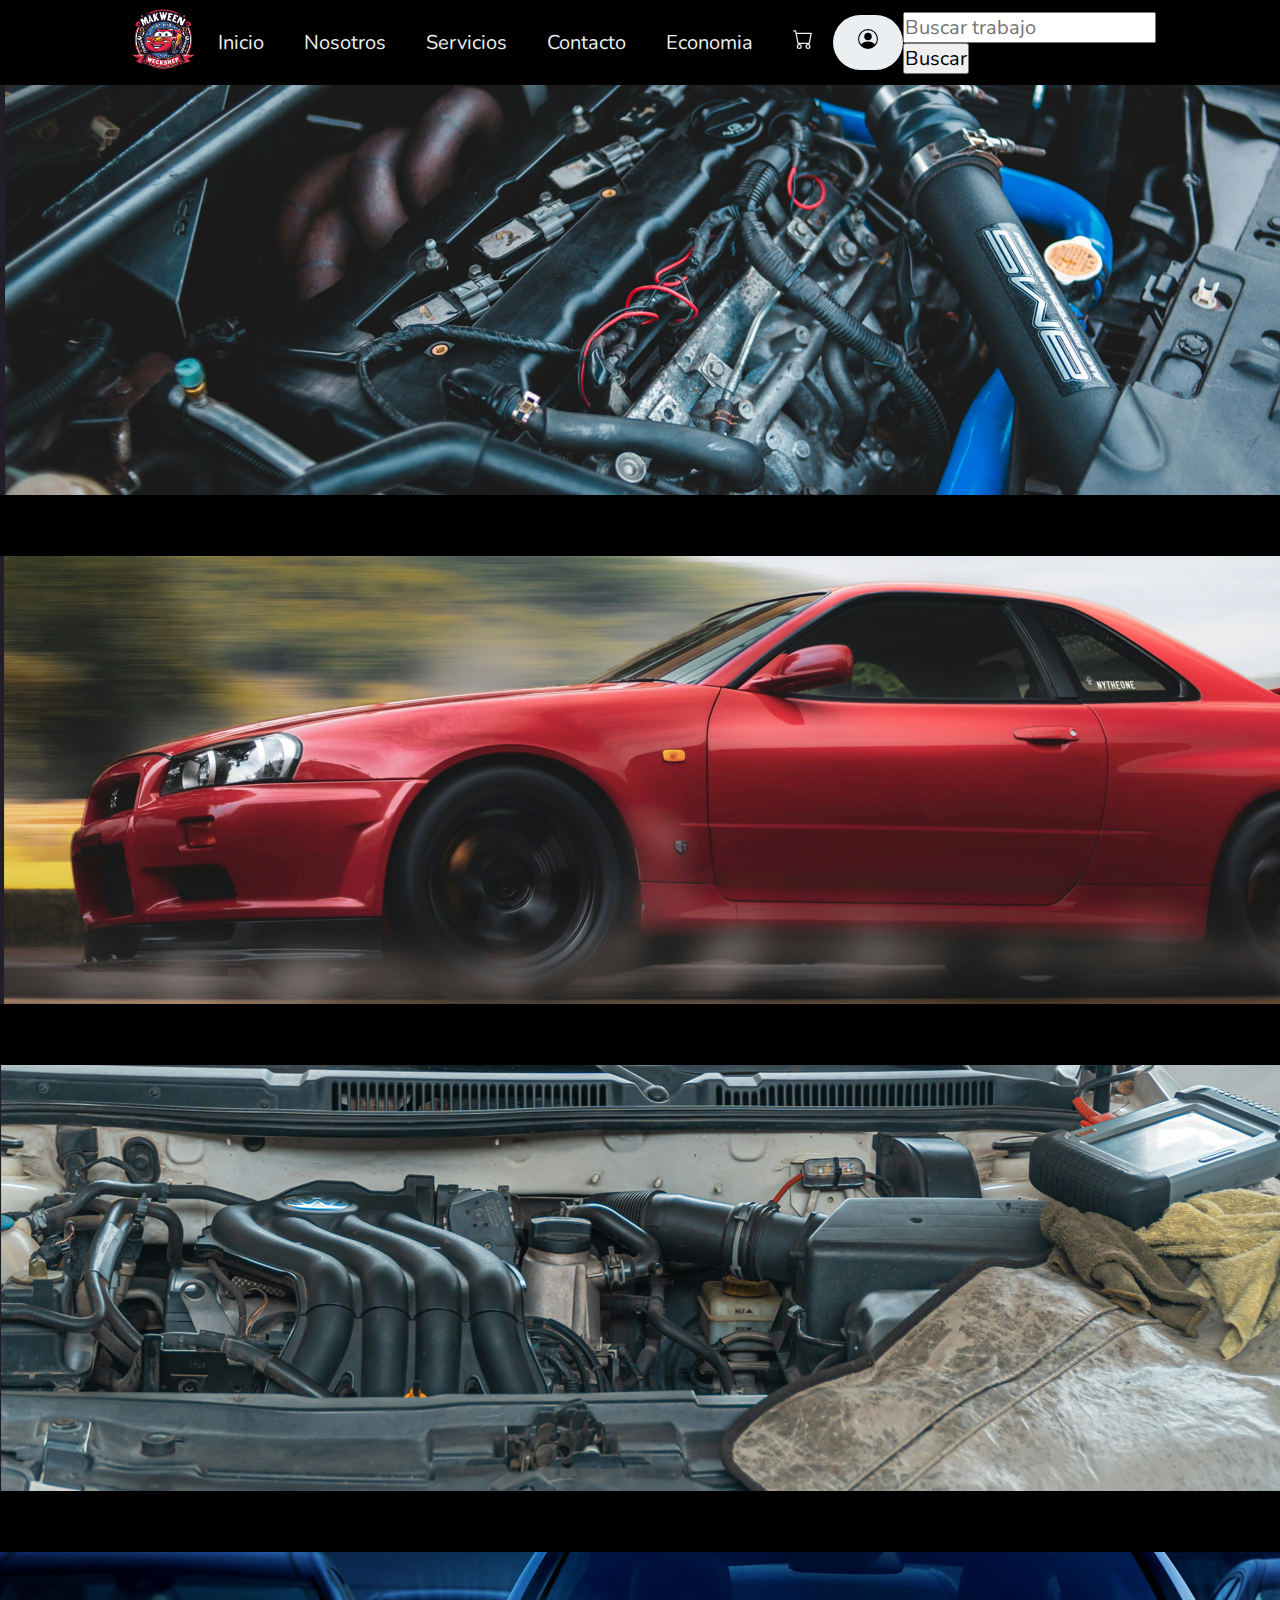
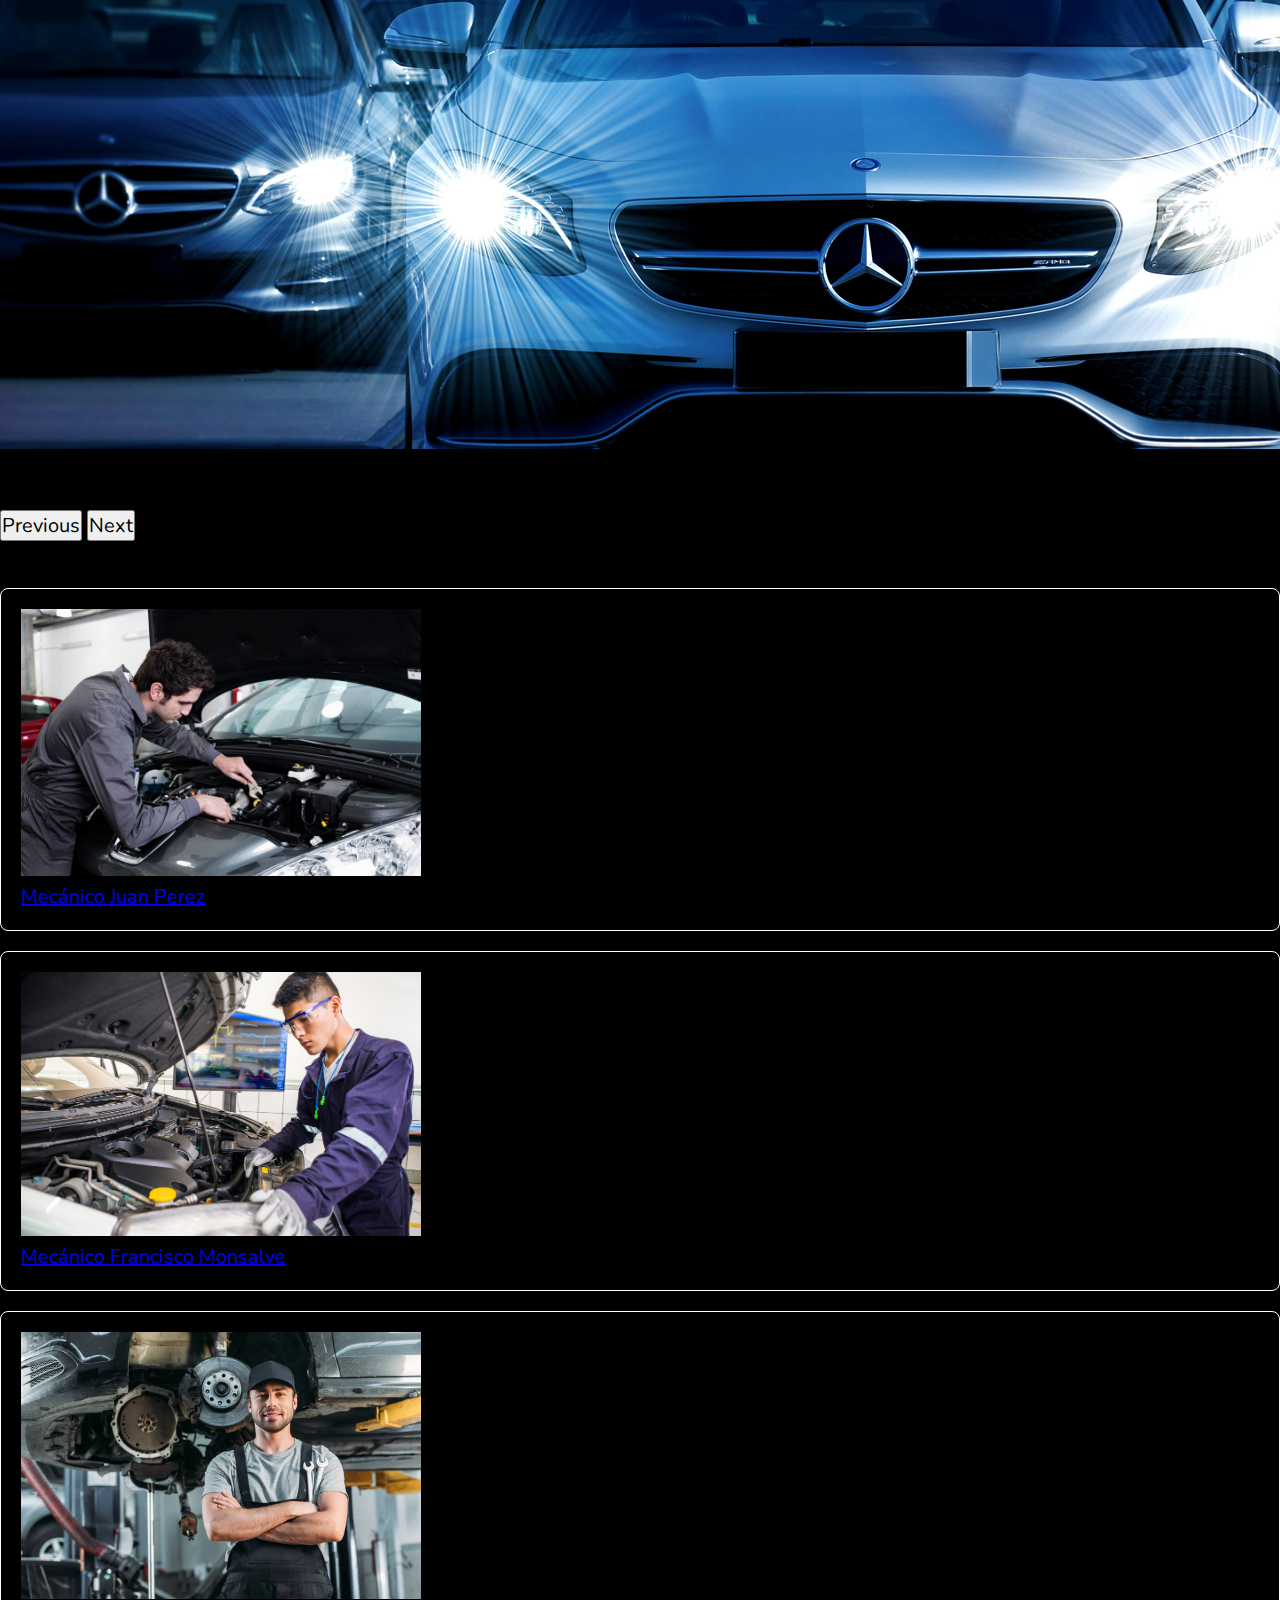
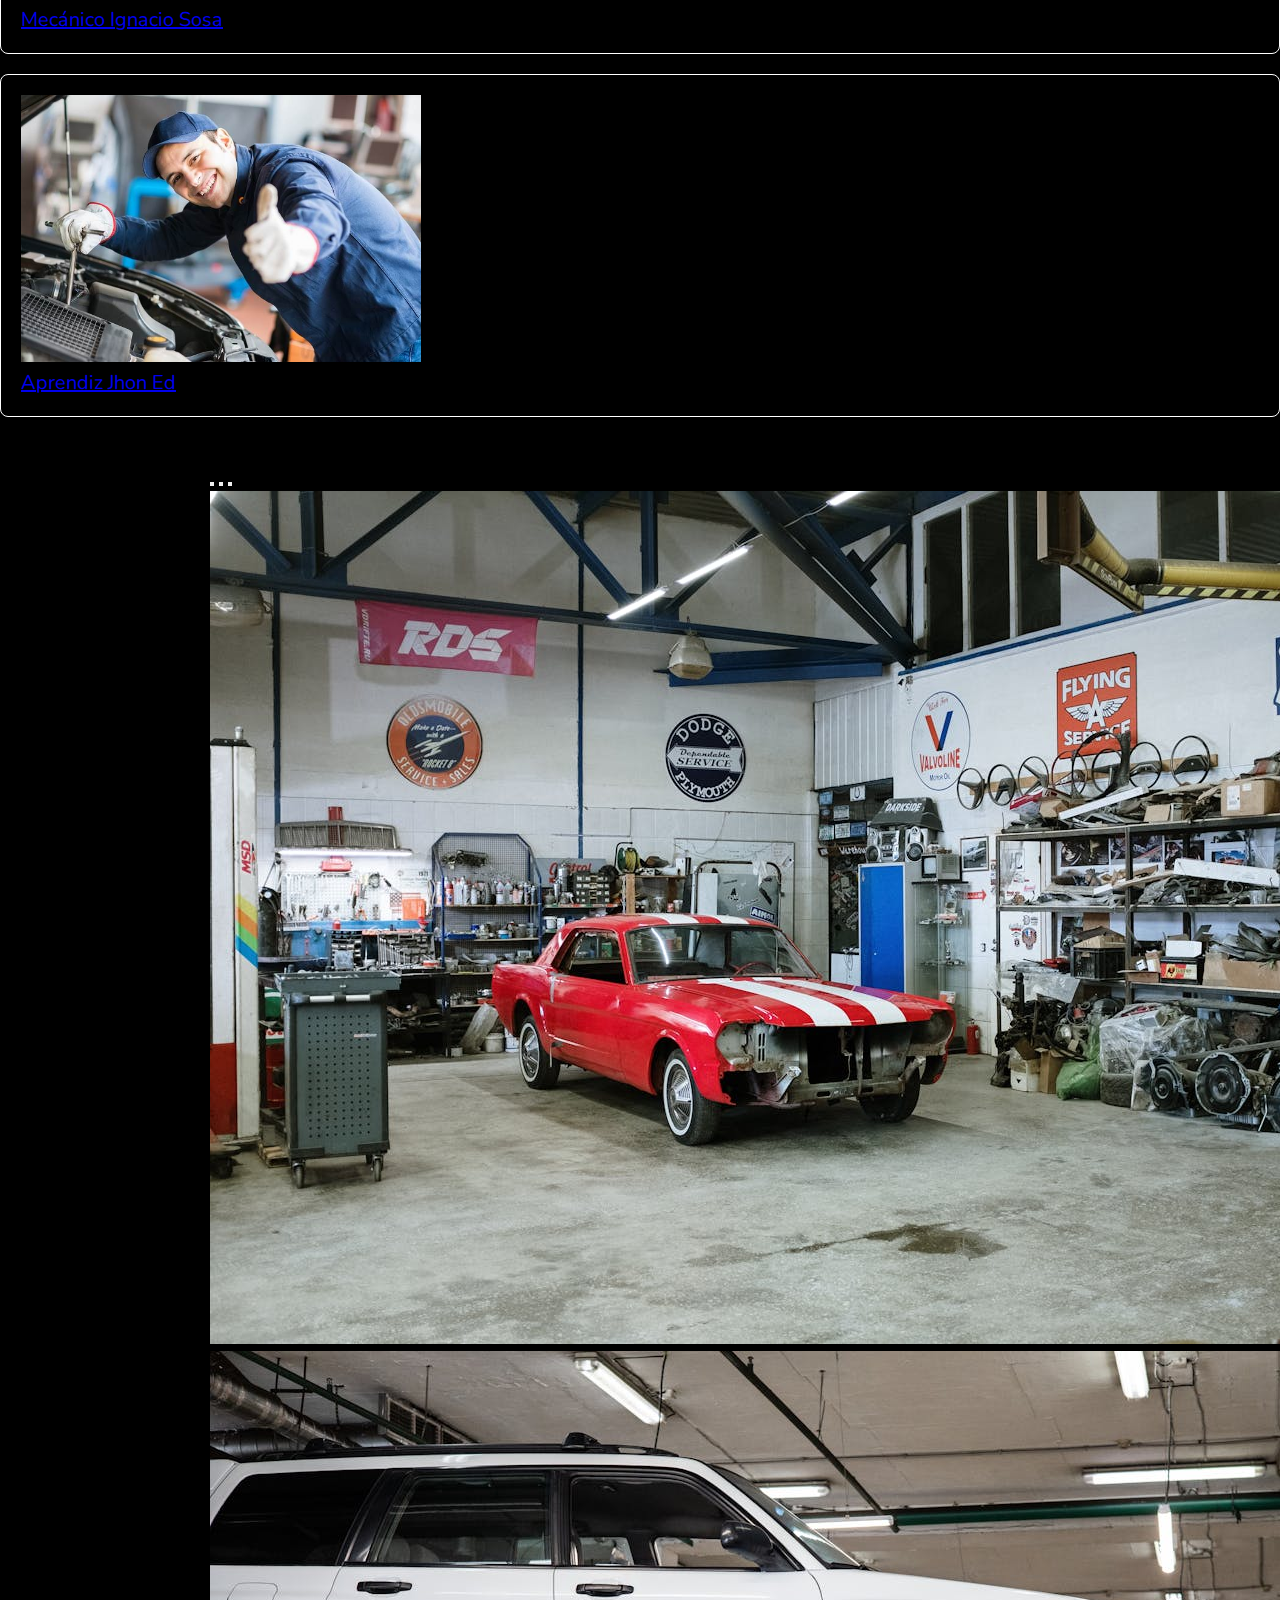
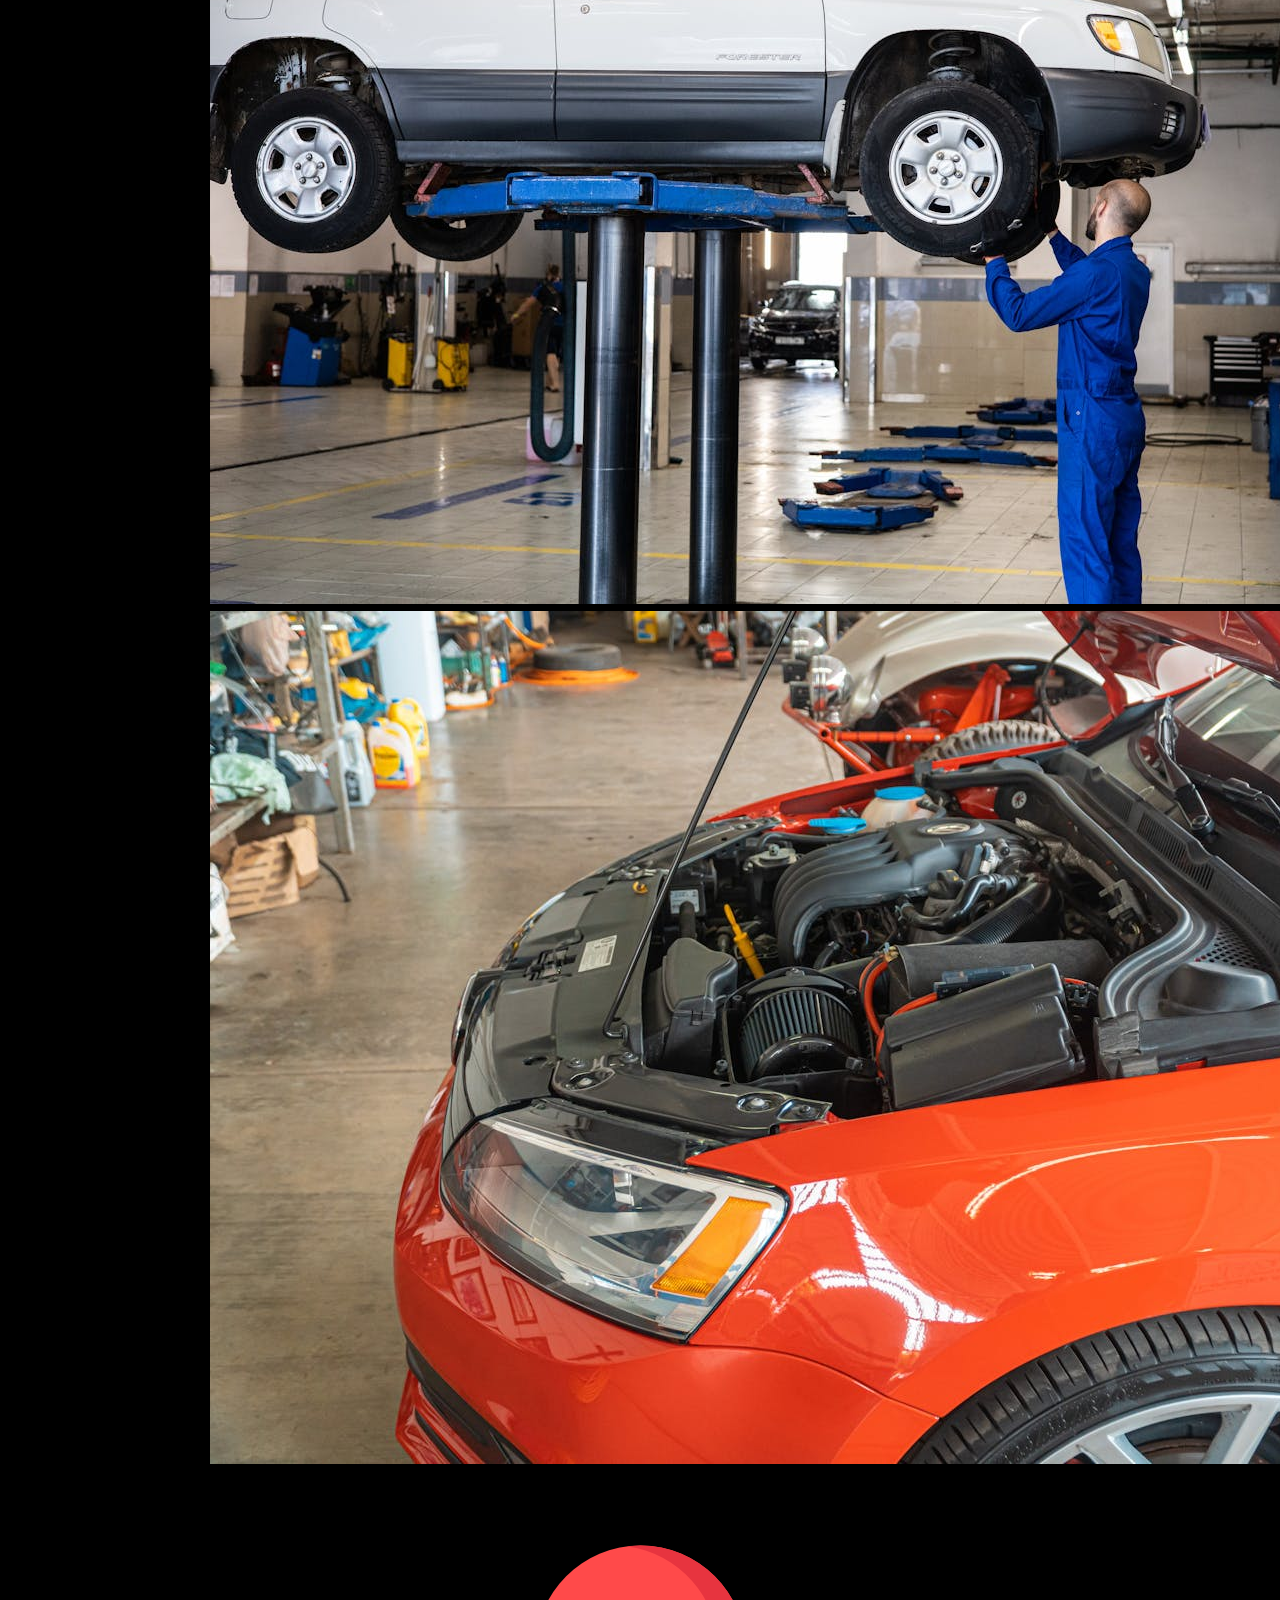
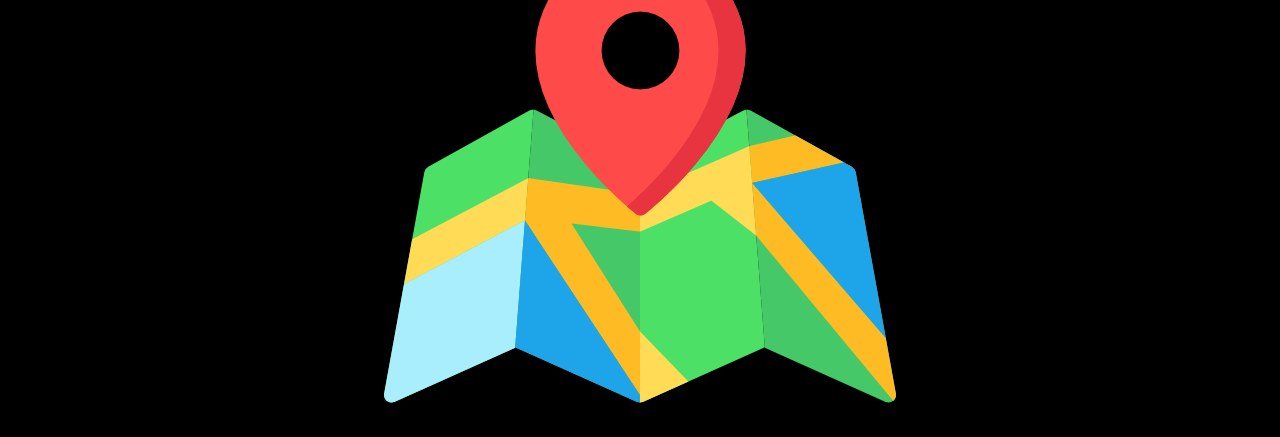
<file: index.html>
<!DOCTYPE html>
<html lang="en">
<head>
    <meta charset="UTF-8">
    <meta name="viewport" content="width=device-width, initial-scale=1.0">
    <title>Taller mecanico</title>
    <link href="https://cdn.jsdelivr.net/npm/bootstrap@5.2.1/dist/css/bootstrap.min.css" rel="stylesheet" integrity="sha384-iYQeCzEYFbKjA/T2uDLTpkwGzCiq6soy8tYaI1GyVh/UjpbCx/TYkiZhlZB6+fzT" crossorigin="anonymous">
    <script defer src="https://cdn.jsdelivr.net/npm/bootstrap@5.2.1/dist/js/bootstrap.bundle.min.js" integrity="sha384-u1OknCvxWvY5kfmNBILK2hRnQC3Pr17a+RTT6rIHI7NnikvbZlHgTPOOmMi466C8" crossorigin="anonymous"></script>
    <link rel="stylesheet" href="styles/style.css">
    <style>  
     body{
      background-color: black;
    }
      </style>
    
</head>
<body>
   <header class="header d-flex justify-content-between align-items-center">
    <div class="logo">
        <img  src="img/logo2.jpg" alt="logo de marca">
    </div>
    <nav>
        <ul class="nav-links">
            <li><a href="index.html">Inicio</a></li>
            <li><a href="nosotros.html"> Nosotros</a></li>
            <li><a href="servicios.html">Servicios</a></li>
            <li><a href="formulario.html">Contacto</a></li>
            <li><a href="api.html">Economia</a></li>
            <li><a href="compra.html" class="btn"><svg xmlns="http://www.w3.org/2000/svg" width="20" height="30" fill="currentColor" class="bi bi-cart" viewBox="0 0 16 16">
                <path d="M0 1.5A.5.5 0 0 1 .5 1H2a.5.5 0 0 1 .485.379L2.89 3H14.5a.5.5 0 0 1 .491.592l-1.5 8A.5.5 0 0 1 13 12H4a.5.5 0 0 1-.491-.408L2.01 3.607 1.61 2H.5a.5.5 0 0 1-.5-.5M3.102 4l1.313 7h8.17l1.313-7zM5 12a2 2 0 1 0 0 4 2 2 0 0 0 0-4m7 0a2 2 0 1 0 0 4 2 2 0 0 0 0-4m-7 1a1 1 0 1 1 0 2 1 1 0 0 1 0-2m7 0a1 1 0 1 1 0 2 1 1 0 0 1 0-2"/>
              </svg></a></li>
        </ul>
    
    </nav>
    <div class="d-flex">
        <a href="user.html" class="btn me-2"><button> <svg xmlns="http://www.w3.org/2000/svg" width="20" height="30" fill="#000000" class="bi bi-person-circle" viewBox="0 0 16 16">
            <path d="M11 6a3 3 0 1 1-6 0 3 3 0 0 1 6 0"/>
            <path fill-rule="evenodd" d="M0 8a8 8 0 1 1 16 0A8 8 0 0 1 0 8m8-7a7 7 0 0 0-5.468 11.37C3.242 11.226 4.805 10 8 10s4.757 1.225 5.468 2.37A7 7 0 0 0 8 1"/>
        </svg></button></a>
    </div>
    <div class="container-fluid">
      <form class="d-flex" onsubmit="searchAndRedirect(); return false;">
          <input id="searchInput" class="form-control me-2" type="search" placeholder="Buscar trabajo" aria-label="Search">
          <button class="btn btn-outline-success" type="submit">Buscar</button>
      </form>
  </div>
    
</header>
<div id="carouselExampleCaptions" class="carousel slide" data-bs-ride="carousel">
  <div class="carousel-inner">
      <div class="carousel-item active">
          <a href="auto1.html"><img src="img/auto2.jpg" class="d-block w-100" alt="Auto 1"></a>
          <div class="carousel-caption d-none d-md-block">
              <h5>Ultimos trabajos</h5>
              <p>"Cambio de valvulas"</p>
          </div>
      </div>
      <div class="carousel-item">
          <a href="auto2.html"><img src="img/auto3.jpg" class="d-block w-100" alt="Auto 2"></a>
          <div class="carousel-caption d-none d-md-block">
              <h5>Ultimos trabajos</h5>
              <p>"Mejora suspensión"</p>
          </div>
      </div>
      <div class="carousel-item">
          <a href="auto3.html"><img src="img/auto6.jpg" class="d-block w-100" alt="Auto 3"></a>
          <div class="carousel-caption d-none d-md-block">
              <h5>Ultimos trabajos</h5>
              <p>"Scanner"</p>
          </div>
      </div> 
      <div class="carousel-item"> 
          <a href="auto4.html"><img src="img/auto7.jpg" class="d-block w-100" alt="Auto 4"></a>
          <div class="carousel-caption d-none d-md-block">
              <h5>Ultimos trabajos</h5>
              <p>"Grabado de patente"</p>
          </div>
      </div>    
  </div>
  
  <button class="carousel-control-prev" type="button" data-bs-target="#carouselExampleCaptions" data-bs-slide="prev">
      <span class="carousel-control-prev-icon" aria-hidden="true"></span>
      <span class="visually-hidden">Previous</span>
  </button>
  
  <button class="carousel-control-next" type="button" data-bs-target="#carouselExampleCaptions" data-bs-slide="next">
      <span class="carousel-control-next-icon" aria-hidden="true"></span>
      <span class="visually-hidden">Next</span>
  </button>
</div>
<nav class="navbar bg-dark navbar-dark">
    <div class="container-fluid">
      <span class="navbar-text d-block text-center">
        Nuestros mecánicos
      </span>
    </div>
  </nav>
  
  <div class="container overflow-hidden text-center">
    <div class="row gy-5">
      <a href="mecanico1.html"><div class="col-6">
        <div class="service-box p-3">
            <img src="img/mecanico1.jpg">
          <div class="p-3 text-white">Mecánico Juan Perez</div>
         </div></a>
      </div>
      <div class="col-6">
        <a href="mecanico2.html"><div class="service-box p-3">
          <img src="img/mecanico2.jpg" >
          <div class="p-3 text-white">Mecánico Francisco Monsalve</div>
         </div></a>
      </div>
      <div class="col-6">
        <a href="mecanico3.html"> <div class="service-box p-3">
          <img src="img/mecanico3.jpg" >
          <div class="p-3 text-white">Mecánico Ignacio Sosa</div>
         </div></a>
      </div>
      <div class="col-6">
        <a href="mecanico4.html"><div class="service-box p-3">
          <img src="img/mecanico4.jpg" >
          <div class="p-3 text-white">Aprendiz Jhon Ed</div>
         </div></a>
      </div>
    </div>
  </div>

  <nav class="navbar bg-dark navbar-dark pt-3">
    <div class="container-fluid">
      <span class="navbar-text d-block text-center">
        Nuestro taller
      </span>
    </div>
</nav>
<div id="carouselExample" class="carousel slide" data-bs-ride="carousel">
  <div class="carousel-indicators">
    <button type="button" data-bs-target="#carouselExampleIndicators" data-bs-slide-to="0" class="active" aria-current="true" aria-label="Slide 1"></button>
    <button type="button" data-bs-target="#carouselExampleIndicators" data-bs-slide-to="1" aria-label="Slide 2"></button>
    <button type="button" data-bs-target="#carouselExampleIndicators" data-bs-slide-to="2" aria-label="Slide 3"></button>
  </div>
  <div class="carousel-inner">
    <div class="carousel-item active">
      <img src="img/taller1.jpg" class="d-block w-100" alt="...">
    </div>
    <div class="carousel-item">
      <img src="img/taller2.jpg" class="d-block w-100" alt="...">
    </div>
    <div class="carousel-item">
      <img src="img/taller3.jpg" class="d-block w-100" alt="...">
    </div>
  </div>
  
</div>
<nav class="navbar bg-dark navbar-dark pt-3">
    <div class="container-fluid">
      <span class="navbar-text d-block text-center">
        Nuestra ubicación
      </span>
    </div>
</nav>

  

  <div class="mapa">
    <a href="https://maps.app.goo.gl/Z2udYvzbn2yB3PCc7" target="_blank">
        <img src="img/mapa.jpg" alt="logo de marca">
    </a>
</div>


<script src="scrip.js"> </script>

</body>

</html>
</file>
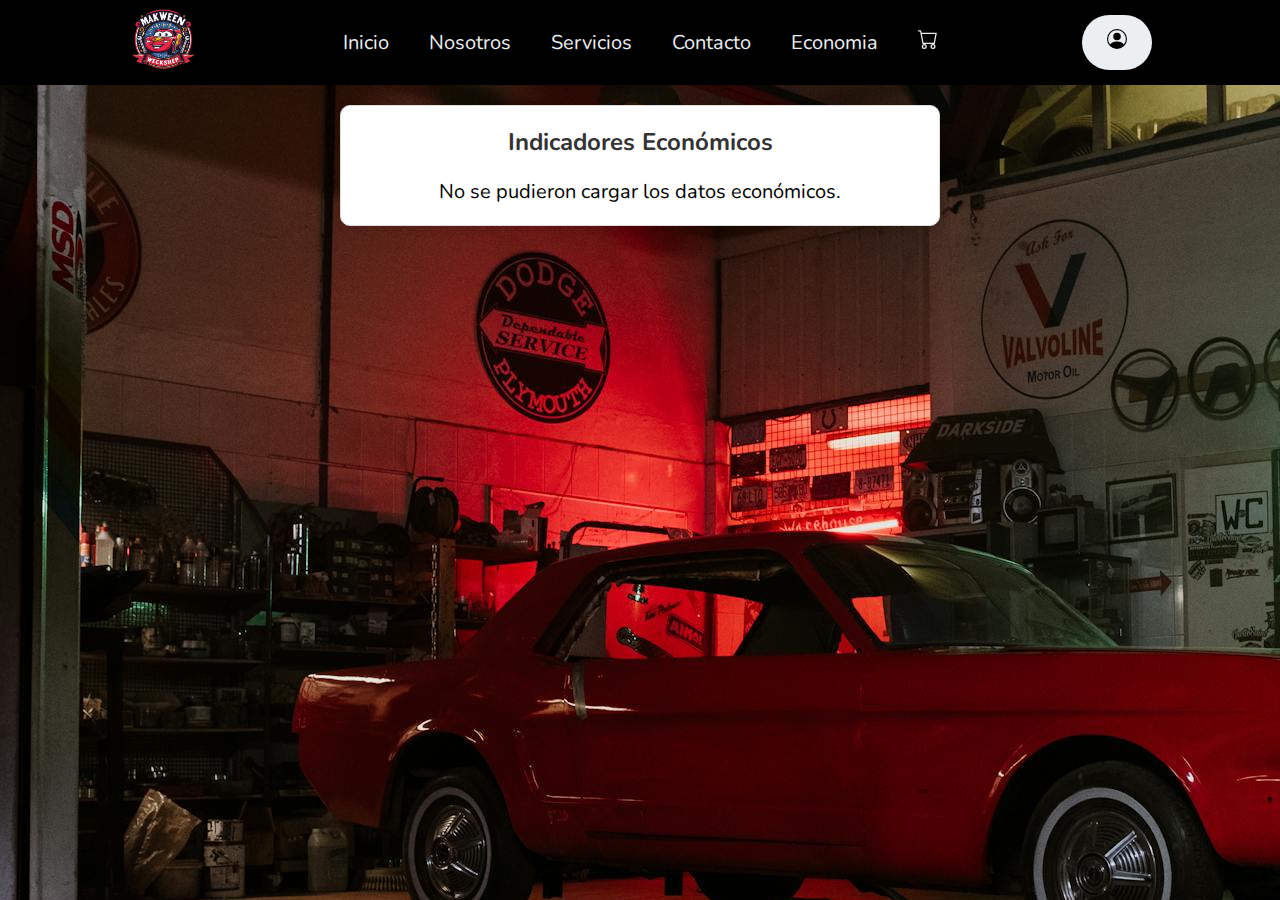
<file: api.html>
<!DOCTYPE html>
<html lang="en">
<head>
    <meta charset="UTF-8">
    <meta name="viewport" content="width=device-width, initial-scale=1.0">
    <title>Economia</title>
    <link rel="stylesheet" href="styles/style.css">
    <script src="https://code.jquery.com/jquery-3.6.0.min.js"></script>
    <style>
        body{
            background-image: url('img/taller.jpg');
        }
    </style>
</head>
<body>
    <header class="header">
        <div class="logo">
            <img src="img/logo2.jpg" alt="logo de marca">
        </div>
        <nav>
            <ul class="nav-links">
                <li><a href="index.html">Inicio</a></li>
                <li><a href="nosotros.html">Nosotros</a></li>
                <li><a href="servicios.html">Servicios</a></li>
                <li><a href="formulario.html">Contacto</a></li>
                <li><a href="api.html">Economia</a></li>
                <li><a href="compra.html" class="btn">
                    <svg xmlns="http://www.w3.org/2000/svg" width="20" height="30" fill="currentColor" class="bi bi-cart" viewBox="0 0 16 16">
                        <path d="M0 1.5A.5.5 0 0 1 .5 1H2a.5.5 0 0 1 .485.379L2.89 3H14.5a.5.5 0 0 1 .491.592l-1.5 8A.5.5 0 0 1 13 12H4a.5.5 0 0 1-.491-.408L2.01 3.607 1.61 2H.5a.5.5 0 0 1-.5-.5M3.102 4l1.313 7h8.17l1.313-7zM5 12a2 2 0 1 0 0 4 2 2 0 0 0 0-4m7 0a2 2 0 1 0 0 4 2 2 0 0 0 0-4m-7 1a1 1 0 1 1 0 2 1 1 0 0 1 0-2m7 0a1 1 0 1 1 0 2 1 1 0 0 1 0-2"/>
                    </svg>
                </a></li>
            </ul>
        </nav>
        <a href="user.html" class="btn">
            <button>
                <svg xmlns="http://www.w3.org/2000/svg" width="20" height="30" fill="#000000" class="bi bi-person-circle" viewBox="0 0 16 16">
                    <path d="M11 6a3 3 0 1 1-6 0 3 3 0 0 1 6 0"/>
                    <path fill-rule="evenodd" d="M0 8a8 8 0 1 1 16 0A8 8 0 0 1 0 8m8-7a7 7 0 0 0-5.468 11.37C3.242 11.226 4.805 10 8 10s4.757 1.225 5.468 2.37A7 7 0 0 0 8 1"/>
                </svg>
            </button>
        </a>
    </header>
    
    <div id="economia-container">
        <h2>Indicadores Económicos</h2>
        <ul id="economia-list"></ul>
    </div>

    <script src="scrip_api.js"> </script>
</body>
</html>
</file>
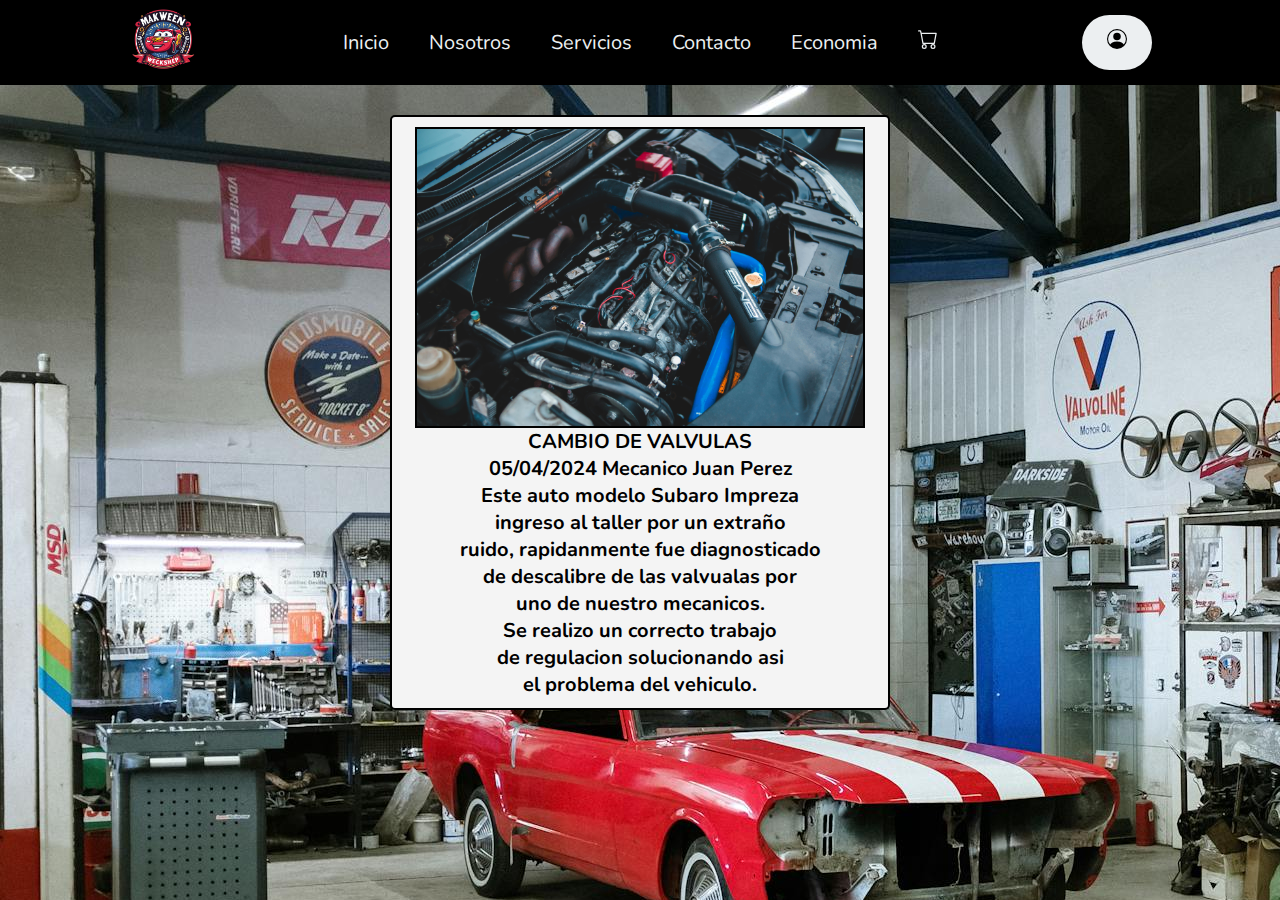
<file: auto1.html>
<!DOCTYPE html>
<html lang="en">
<head>
    <meta charset="UTF-8">
    <meta name="viewport" content="width=device-width, initial-scale=1.0">
    <title>Valvulas</title>
    <link rel="stylesheet" href="styles/style.css">
    <style>
        body{
            background-image: url('img/autofondo.jpg');
        }
    </style>
</head>
<body>
   <header class="header">
    <div class="logo">
        <img  src="img/logo2.jpg" alt="logo de marca">
    </div>
    
    <nav>
        <ul class="nav-links">
            <li><a href="index.html">Inicio</a></li>
            <li><a href="nosotros.html"> Nosotros</a></li>
            <li><a href="servicios.html">Servicios</a></li>
            <li><a href="formulario.html">Contacto</a></li>
            <li><a href="api.html">Economia</a></li>
            <li><a href="compra.html" class="btn"><svg xmlns="http://www.w3.org/2000/svg" width="20" height="30" fill="currentColor" class="bi bi-cart" viewBox="0 0 16 16">
                <path d="M0 1.5A.5.5 0 0 1 .5 1H2a.5.5 0 0 1 .485.379L2.89 3H14.5a.5.5 0 0 1 .491.592l-1.5 8A.5.5 0 0 1 13 12H4a.5.5 0 0 1-.491-.408L2.01 3.607 1.61 2H.5a.5.5 0 0 1-.5-.5M3.102 4l1.313 7h8.17l1.313-7zM5 12a2 2 0 1 0 0 4 2 2 0 0 0 0-4m7 0a2 2 0 1 0 0 4 2 2 0 0 0 0-4m-7 1a1 1 0 1 1 0 2 1 1 0 0 1 0-2m7 0a1 1 0 1 1 0 2 1 1 0 0 1 0-2"/>
              </svg></a></li>
            
        </ul>
    </nav>
    <a href="user.html" class="btn">
        <button>
            <svg xmlns="http://www.w3.org/2000/svg" width="20" height="30" fill="#000000" class="bi bi-person-circle" viewBox="0 0 16 16">
                <path d="M11 6a3 3 0 1 1-6 0 3 3 0 0 1 6 0"/>
                <path fill-rule="evenodd" d="M0 8a8 8 0 1 1 16 0A8 8 0 0 1 0 8m8-7a7 7 0 0 0-5.468 11.37C3.242 11.226 4.805 10 8 10s4.757 1.225 5.468 2.37A7 7 0 0 0 8 1"/>
            </svg>
        </button>
    </a>
</header>
<div class="contact-form" style="text-align: center;">
    <img src="img/trabajo1.jpg" style="max-width: 450px; display: block; margin: 0 auto; border: 2px solid #000000;" >
    <h2>CAMBIO DE VALVULAS</h2>
    <h1>05/04/2024 Mecanico Juan Perez</h1>
    <h1>Este auto modelo Subaro Impreza</h1>
    <h1>ingreso al taller por un extraño  </h1>
    <h1>ruido, rapidanmente fue diagnosticado </h1>
    <h1>de descalibre de las valvualas por</h1>
    <h1>uno de nuestro mecanicos.</h1>
    <h1>Se realizo un correcto trabajo</h1>
    <h1>de regulacion solucionando asi</h1>
    <h1>el problema del vehiculo.</h1>
</div>
</file>
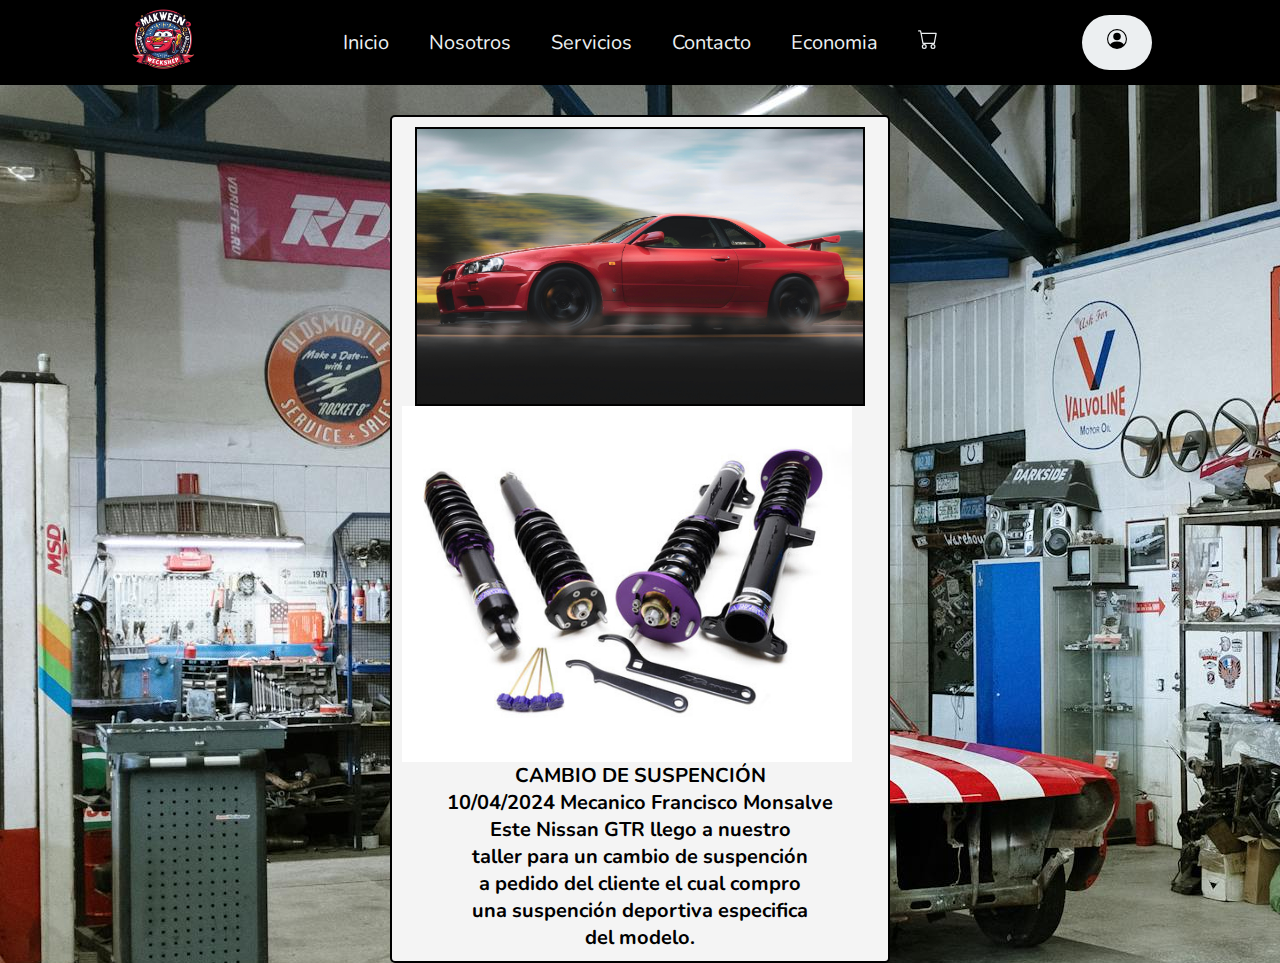
<file: auto2.html>
<!DOCTYPE html>
<html lang="en">
<head>
    <meta charset="UTF-8">
    <meta name="viewport" content="width=device-width, initial-scale=1.0">
    <title>Suspención</title>
    <link rel="stylesheet" href="styles/style.css">
    <style>
     body{
            background-image: url('img/autofondo.jpg');
        }
</style>
   
</head>
<body>
   <header class="header">
    <div class="logo">
        <img  src="img/logo2.jpg" alt="logo de marca">
    </div>
    
    <nav>
        <ul class="nav-links">
            <li><a href="index.html">Inicio</a></li>
            <li><a href="nosotros.html"> Nosotros</a></li>
            <li><a href="servicios.html">Servicios</a></li>
            <li><a href="formulario.html">Contacto</a></li>
            <li><a href="api.html">Economia</a></li>
            <li><a href="compra.html" class="btn"><svg xmlns="http://www.w3.org/2000/svg" width="20" height="30" fill="currentColor" class="bi bi-cart" viewBox="0 0 16 16">
                <path d="M0 1.5A.5.5 0 0 1 .5 1H2a.5.5 0 0 1 .485.379L2.89 3H14.5a.5.5 0 0 1 .491.592l-1.5 8A.5.5 0 0 1 13 12H4a.5.5 0 0 1-.491-.408L2.01 3.607 1.61 2H.5a.5.5 0 0 1-.5-.5M3.102 4l1.313 7h8.17l1.313-7zM5 12a2 2 0 1 0 0 4 2 2 0 0 0 0-4m7 0a2 2 0 1 0 0 4 2 2 0 0 0 0-4m-7 1a1 1 0 1 1 0 2 1 1 0 0 1 0-2m7 0a1 1 0 1 1 0 2 1 1 0 0 1 0-2"/>
              </svg></a></li>
            
        </ul>
    </nav>
    <a href="user.html" class="btn">
        <button>
            <svg xmlns="http://www.w3.org/2000/svg" width="20" height="30" fill="#000000" class="bi bi-person-circle" viewBox="0 0 16 16">
                <path d="M11 6a3 3 0 1 1-6 0 3 3 0 0 1 6 0"/>
                <path fill-rule="evenodd" d="M0 8a8 8 0 1 1 16 0A8 8 0 0 1 0 8m8-7a7 7 0 0 0-5.468 11.37C3.242 11.226 4.805 10 8 10s4.757 1.225 5.468 2.37A7 7 0 0 0 8 1"/>
            </svg>
        </button>
    </a>
</header>
<div class="contact-form" style="text-align: center;">
    <img src="img/trabajo2.jpg" style="max-width: 450px; display: block; margin: 0 auto; border: 2px solid #000000;" >
    <img src="img/suspenciondeportiva.jpg" style="max-width: 450px; display: block; margin: 0;">
    <h2>CAMBIO DE SUSPENCIÓN</h2>
    <h1>10/04/2024 Mecanico Francisco Monsalve</h1>
    <h1>Este Nissan GTR llego a nuestro </h1>
    <h1>taller para un cambio de suspención </h1>
    <h1>a pedido del cliente el cual compro </h1>
    <h1>una suspención deportiva especifica</h1>
    <h1>del modelo.</h1>
 
</div>
</file>
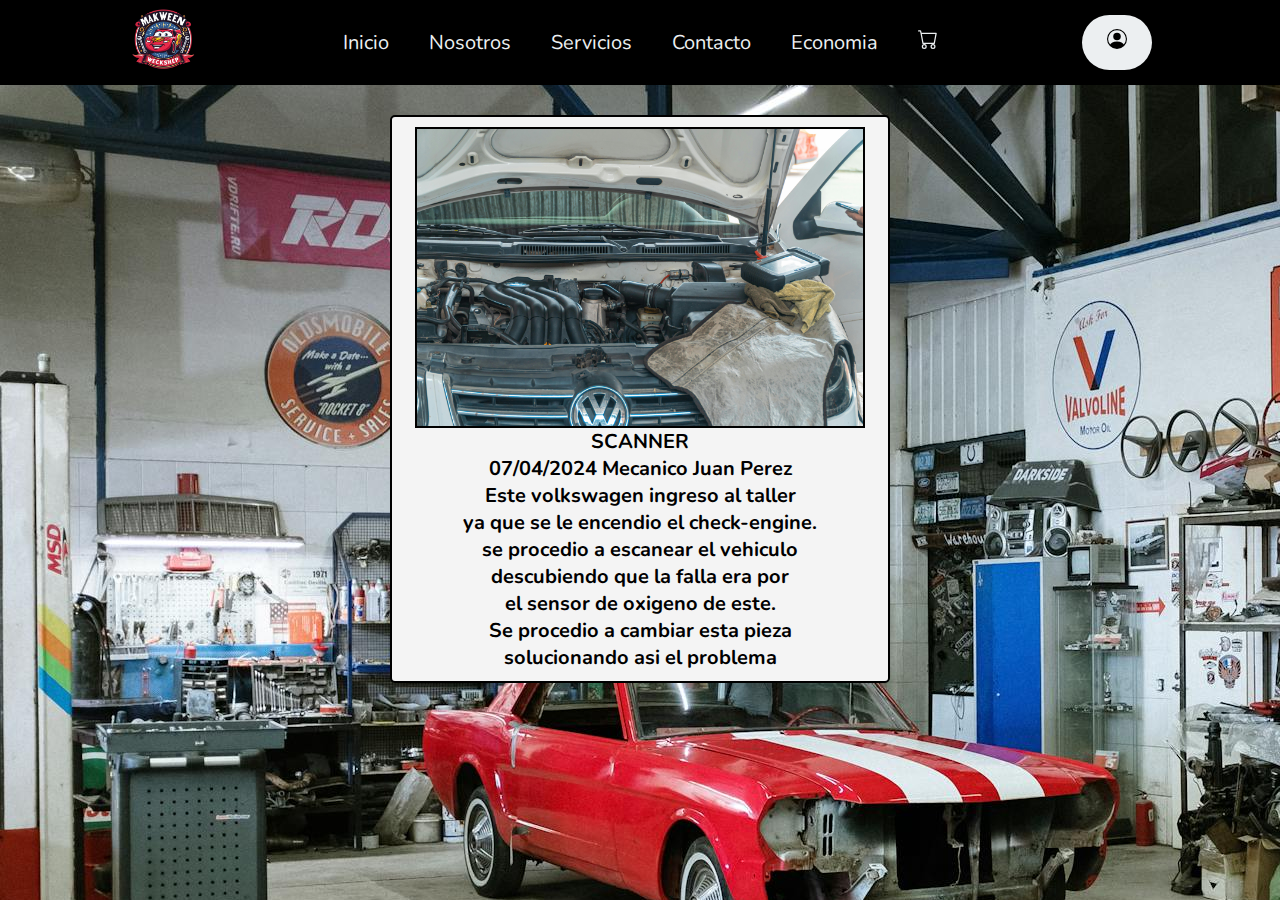
<file: auto3.html>
<!DOCTYPE html>
<html lang="en">
<head>
    <meta charset="UTF-8">
    <meta name="viewport" content="width=device-width, initial-scale=1.0">
    <title>Scanner</title>
    <link rel="stylesheet" href="styles/style.css">
    <style>
     body{
            background-image: url('img/autofondo.jpg');
        }
</style>
   
</head>
<body>
   <header class="header">
    <div class="logo">
        <img  src="img/logo2.jpg" alt="logo de marca">
    </div>
    
    <nav>
        <ul class="nav-links">
            <li><a href="index.html">Inicio</a></li>
            <li><a href="nosotros.html"> Nosotros</a></li>
            <li><a href="servicios.html">Servicios</a></li>
            <li><a href="formulario.html">Contacto</a></li>
            <li><a href="api.html">Economia</a></li>
            <li><a href="compra.html" class="btn"><svg xmlns="http://www.w3.org/2000/svg" width="20" height="30" fill="currentColor" class="bi bi-cart" viewBox="0 0 16 16">
                <path d="M0 1.5A.5.5 0 0 1 .5 1H2a.5.5 0 0 1 .485.379L2.89 3H14.5a.5.5 0 0 1 .491.592l-1.5 8A.5.5 0 0 1 13 12H4a.5.5 0 0 1-.491-.408L2.01 3.607 1.61 2H.5a.5.5 0 0 1-.5-.5M3.102 4l1.313 7h8.17l1.313-7zM5 12a2 2 0 1 0 0 4 2 2 0 0 0 0-4m7 0a2 2 0 1 0 0 4 2 2 0 0 0 0-4m-7 1a1 1 0 1 1 0 2 1 1 0 0 1 0-2m7 0a1 1 0 1 1 0 2 1 1 0 0 1 0-2"/>
              </svg></a></li>
            
        </ul>
    </nav>
    <a href="user.html" class="btn">
        <button>
            <svg xmlns="http://www.w3.org/2000/svg" width="20" height="30" fill="#000000" class="bi bi-person-circle" viewBox="0 0 16 16">
                <path d="M11 6a3 3 0 1 1-6 0 3 3 0 0 1 6 0"/>
                <path fill-rule="evenodd" d="M0 8a8 8 0 1 1 16 0A8 8 0 0 1 0 8m8-7a7 7 0 0 0-5.468 11.37C3.242 11.226 4.805 10 8 10s4.757 1.225 5.468 2.37A7 7 0 0 0 8 1"/>
            </svg>
        </button>
    </a>
</header>
<div class="contact-form" style="text-align: center;">
    <img src="img/trabajo3.jpg" style="max-width: 450px; display: block; margin: 0 auto; border: 2px solid #000000;" >
    <h2>SCANNER</h2>
    <h1>07/04/2024 Mecanico Juan Perez</h1>
    <h1>Este volkswagen ingreso al taller </h1>
    <h1>ya que se le encendio el check-engine. </h1>
    <h1>se procedio a escanear el vehiculo </h1>
    <h1>descubiendo que la falla era por</h1>
    <h1>el sensor de oxigeno de este.</h1>
    <h1>Se procedio a cambiar esta pieza</h1>
    <h1>solucionando asi el problema</h1>
   
</div>
</file>
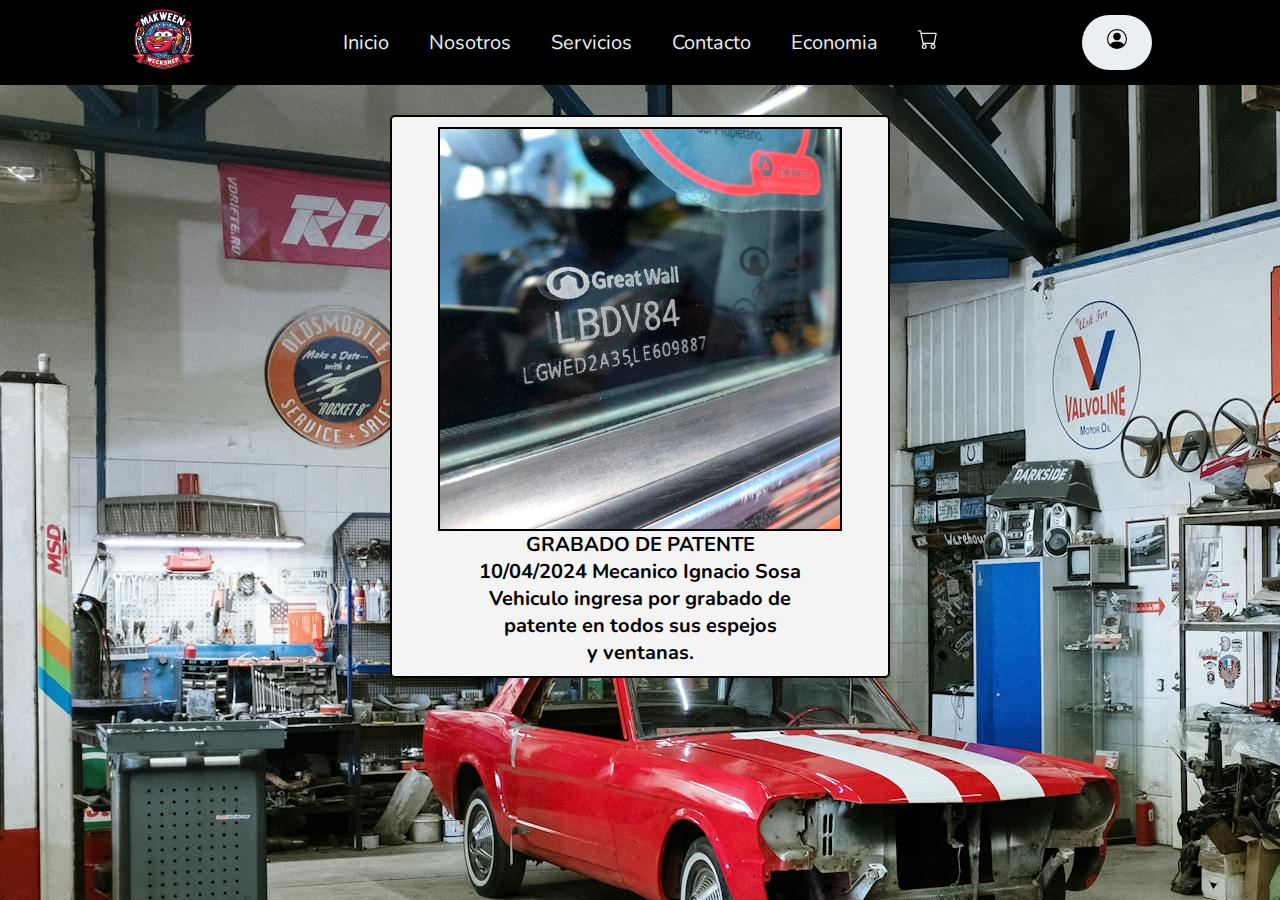
<file: auto4.html>
<!DOCTYPE html>
<html lang="en">
<head>
    <meta charset="UTF-8">
    <meta name="viewport" content="width=device-width, initial-scale=1.0">
    <title>Patente</title>
    <link rel="stylesheet" href="styles/style.css">
    <style>
     body{
            background-image: url('img/autofondo.jpg');
        }
</style>
   
</head>
<body>
   <header class="header">
    <div class="logo">
        <img  src="img/logo2.jpg" alt="logo de marca">
    </div>
    
    <nav>
        <ul class="nav-links">
            <li><a href="index.html">Inicio</a></li>
            <li><a href="nosotros.html"> Nosotros</a></li>
            <li><a href="servicios.html">Servicios</a></li>
            <li><a href="formulario.html">Contacto</a></li>
            <li><a href="api.html">Economia</a></li>
            <li><a href="compra.html" class="btn"><svg xmlns="http://www.w3.org/2000/svg" width="20" height="30" fill="currentColor" class="bi bi-cart" viewBox="0 0 16 16">
                <path d="M0 1.5A.5.5 0 0 1 .5 1H2a.5.5 0 0 1 .485.379L2.89 3H14.5a.5.5 0 0 1 .491.592l-1.5 8A.5.5 0 0 1 13 12H4a.5.5 0 0 1-.491-.408L2.01 3.607 1.61 2H.5a.5.5 0 0 1-.5-.5M3.102 4l1.313 7h8.17l1.313-7zM5 12a2 2 0 1 0 0 4 2 2 0 0 0 0-4m7 0a2 2 0 1 0 0 4 2 2 0 0 0 0-4m-7 1a1 1 0 1 1 0 2 1 1 0 0 1 0-2m7 0a1 1 0 1 1 0 2 1 1 0 0 1 0-2"/>
              </svg></a></li>
            
        </ul>
    </nav>
    <a href="user.html" class="btn">
        <button>
            <svg xmlns="http://www.w3.org/2000/svg" width="20" height="30" fill="#000000" class="bi bi-person-circle" viewBox="0 0 16 16">
                <path d="M11 6a3 3 0 1 1-6 0 3 3 0 0 1 6 0"/>
                <path fill-rule="evenodd" d="M0 8a8 8 0 1 1 16 0A8 8 0 0 1 0 8m8-7a7 7 0 0 0-5.468 11.37C3.242 11.226 4.805 10 8 10s4.757 1.225 5.468 2.37A7 7 0 0 0 8 1"/>
            </svg>
        </button>
    </a>
</header>
<div class="contact-form" style="text-align: center;">
    <img src="img/trabajo4.jpg" style="max-width: 450px; display: block; margin: 0 auto; border: 2px solid #000000;" >
    <h2>GRABADO DE PATENTE</h2>
    <h1>10/04/2024 Mecanico Ignacio Sosa</h1>
    <h1>Vehiculo ingresa por grabado de </h1>
    <h1>patente en todos sus espejos </h1>
    <h1>y ventanas. </h1>
  
</div>
</file>
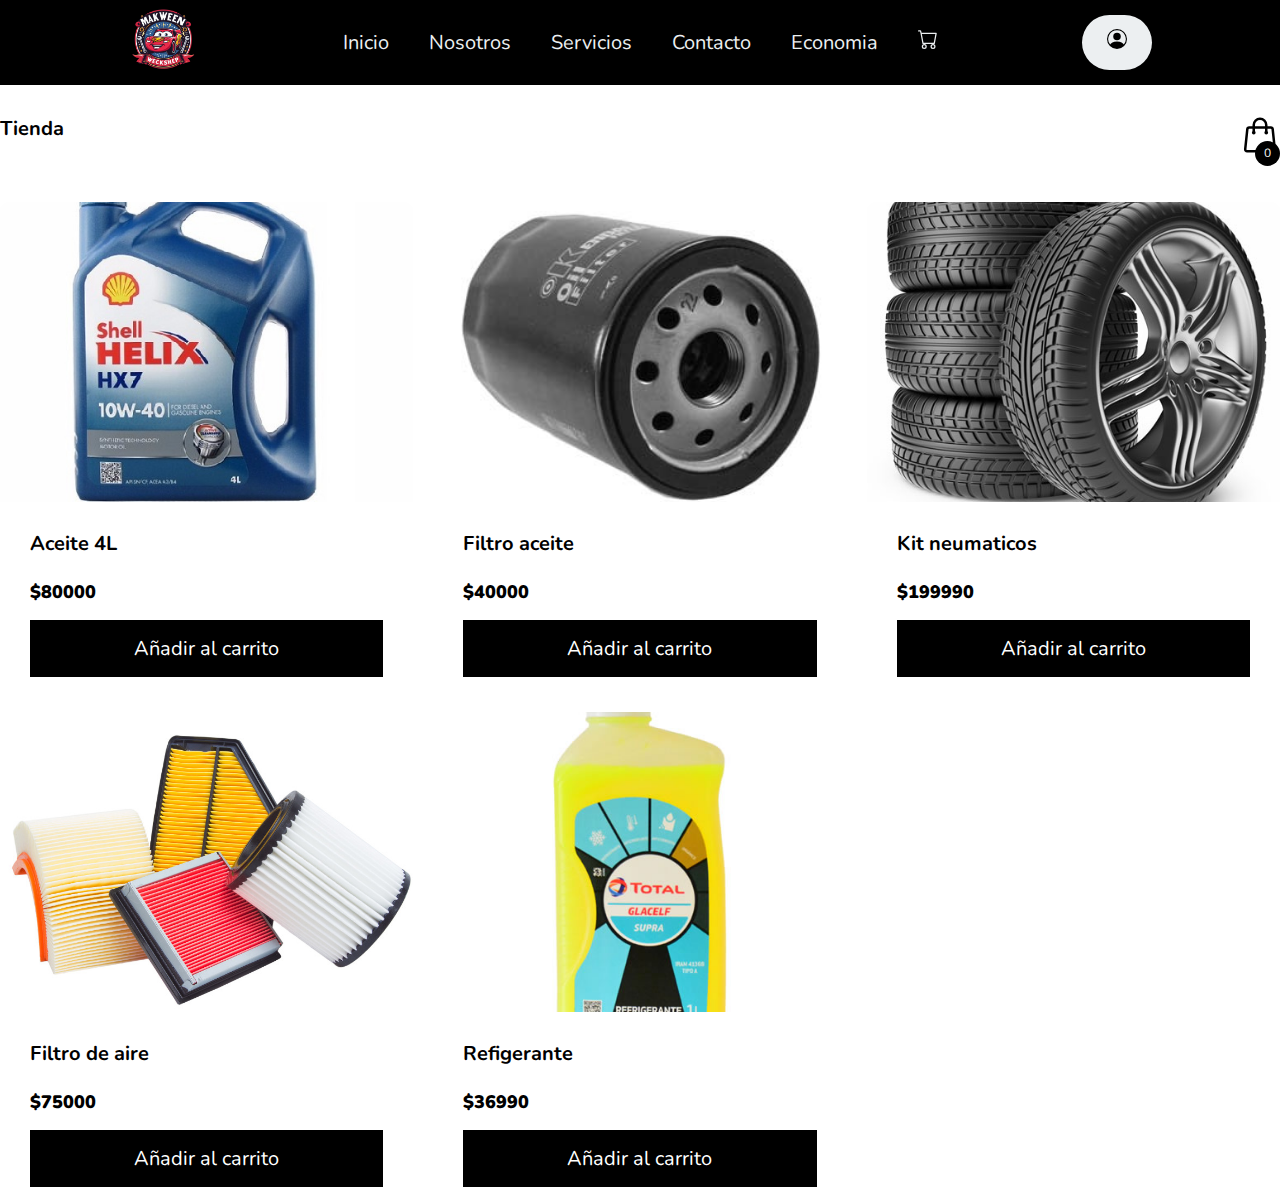
<file: compra.html>
<!DOCTYPE html>
<html lang="en">
<head>
    <meta charset="UTF-8">
    <meta name="viewport" content="width=device-width, initial-scale=1.0">
    <title>Compra</title>
    <link href="https://cdn.jsdelivr.net/npm/bootstrap@5.2.1/dist/css/bootstrap.min.css" rel="stylesheet" integrity="sha384-iYQeCzEYFbKjA/T2uDLTpkwGzCiq6soy8tYaI1GyVh/UjpbCx/TYkiZhlZB6+fzT" crossorigin="anonymous">
    <script defer src="https://cdn.jsdelivr.net/npm/bootstrap@5.2.1/dist/js/bootstrap.bundle.min.js" integrity="sha384-u1OknCvxWvY5kfmNBILK2hRnQC3Pr17a+RTT6rIHI7NnikvbZlHgTPOOmMi466C8" crossorigin="anonymous"></script>
    <link rel="stylesheet" href="styles/style.css">
    <link rel="stylesheet" href="styles/stylecompra.css">
   
<body>
   <header class="header">
    <div class="logo">
        <img  src="img/logo2.jpg" alt="logo de marca">
    </div>
    <nav>
        <ul class="nav-links">
            <li><a href="index.html">Inicio</a></li>
            <li><a href="nosotros.html"> Nosotros</a></li>
            <li><a href="servicios.html">Servicios</a></li>
            <li><a href="formulario.html">Contacto</a></li>
            <li><a href="api.html">Economia</a></li>
            <li><a href="compra.html" class="btn"><svg xmlns="http://www.w3.org/2000/svg" width="20" height="30" fill="currentColor" class="bi bi-cart" viewBox="0 0 16 16">
                <path d="M0 1.5A.5.5 0 0 1 .5 1H2a.5.5 0 0 1 .485.379L2.89 3H14.5a.5.5 0 0 1 .491.592l-1.5 8A.5.5 0 0 1 13 12H4a.5.5 0 0 1-.491-.408L2.01 3.607 1.61 2H.5a.5.5 0 0 1-.5-.5M3.102 4l1.313 7h8.17l1.313-7zM5 12a2 2 0 1 0 0 4 2 2 0 0 0 0-4m7 0a2 2 0 1 0 0 4 2 2 0 0 0 0-4m-7 1a1 1 0 1 1 0 2 1 1 0 0 1 0-2m7 0a1 1 0 1 1 0 2 1 1 0 0 1 0-2"/>
              </svg></a></li>
            
        </ul>
    </nav>
    <a href="user.html" class="btn"><button> <svg xmlns="http://www.w3.org/2000/svg" width="20" height="30" fill="#000000" class="bi bi-person-circle" viewBox="0 0 16 16">
        <path d="M11 6a3 3 0 1 1-6 0 3 3 0 0 1 6 0"/>
        <path fill-rule="evenodd" d="M0 8a8 8 0 1 1 16 0A8 8 0 0 1 0 8m8-7a7 7 0 0 0-5.468 11.37C3.242 11.226 4.805 10 8 10s4.757 1.225 5.468 2.37A7 7 0 0 0 8 1"/>
    </svg></button></a>
    
</header>
<body>
    <header>
        <h1 class="titulo">Tienda</h1>

        <div class="container-icon">
            <div class="container-cart-icon">
                <svg
                    xmlns="http://www.w3.org/2000/svg"
                    fill="none"
                    viewBox="0 0 24 24"
                    stroke-width="1.5"
                    stroke="currentColor"
                    class="icon-cart"
                >
                    <path
                        stroke-linecap="round"
                        stroke-linejoin="round"
                        d="M15.75 10.5V6a3.75 3.75 0 10-7.5 0v4.5m11.356-1.993l1.263 12c.07.665-.45 1.243-1.119 1.243H4.25a1.125 1.125 0 01-1.12-1.243l1.264-12A1.125 1.125 0 015.513 7.5h12.974c.576 0 1.059.435 1.119 1.007zM8.625 10.5a.375.375 0 11-.75 0 .375.375 0 01.75 0zm7.5 0a.375.375 0 11-.75 0 .375.375 0 01.75 0z"
                    />
                </svg>
                <div class="count-products">
                    <span id="contador-productos">0</span>
                </div>
            </div>

            <div class="container-cart-products hidden-cart">
                <div class="row-product hidden">
                    <div class="cart-product">
                        <div class="info-cart-product">
                            <span class="cantidad-producto-carrito">1</span>
                            <p class="titulo-producto-carrito">Aceite 4L</p>
                            <span class="precio-producto-carrito">$80000</span>
                        </div>
                        <svg
                            xmlns="http://www.w3.org/2000/svg"
                            fill="none"
                            viewBox="0 0 24 24"
                            stroke-width="1.5"
                            stroke="currentColor"
                            class="icon-close"
                        >
                            <path
                                stroke-linecap="round"
                                stroke-linejoin="round"
                                d="M6 18L18 6M6 6l12 12"
                            />
                        </svg>
                    </div>
                </div>

                <div class="cart-total hidden">
                    <h3>Total:</h3>
                    <span class="total-pagar">$200</span>
                    <button class="btn btn-success btn-comprar hidden" style="margin-left: 10px;">Comprar</button>
                </div>
                <p class="cart-empty">El carrito está vacío</p>
            </div>
        </div>
    </header>
    <div class="container-items">
        <div class="item">
            <figure>
                <img
                    src="img/aceite.jpg"
                    alt="producto"
                />
            </figure>
            <div class="info-product">
                <h2>Aceite 4L</h2>
                <p class="price">$80000</p>
                <button class="btn-add-cart">Añadir al carrito</button>
            </div>
        </div>
        <div class="item">
            <figure>
                <img
                    src="img/filtroaceite.jpg"
                    alt="producto"
                />
            </figure>
            <div class="info-product">
                <h2>Filtro aceite</h2>
                <p class="price">$40000</p>
                <button class="btn-add-cart">Añadir al carrito</button>
            </div>
        </div>
        <div class="item">
            <figure>
                <img
                    src="img/neumaticos.jpg"
                    alt="producto"
                />
            </figure>
            <div class="info-product">
                <h2>Kit neumaticos </h2>
                <p class="price">$199990</p>
                <button class="btn-add-cart">Añadir al carrito</button>
            </div>
        </div>
        <div class="item">
            <figure>
                <img
                    src="img/Filtro-de-aire-vehiculo.jpg"
                    alt="producto"
                />
            </figure>
            <div class="info-product">
                <h2>Filtro de aire</h2>
                <p class="price">$75000</p>
                <button class="btn-add-cart">Añadir al carrito</button>
            </div>
        </div>
        <div class="item">
            <figure>
                <img
                    src="img/refigerante.jpg"
                    alt="producto"
                />
            </figure>
            <div class="info-product">
                <h2>Refigerante</h2>
                <p class="price">$36990</p>
                <button class="btn-add-cart">Añadir al carrito</button>
            </div>
        </div>
    </div>

    <script src="scrip_carrito.js"></script>
    
</body>
</html>
</file>
<file: styles/style.css>
@import url('https://fonts.googleapis.com/css2?family=Nunito:wght@400;800&display=swap');

*{
    box-sizing: border-box;
    margin: 0;
    padding: 0;
    font-family: 'Nunito', sans-serif;
    font-size: 20px;
}

body{
    background-color: #ffffff;
}

.header{
    background-color: #000000;
    display: flex;
    justify-content: space-between;
    align-items: center;
    height: 85px;
    padding: 5px 10%;
}

.header .logo{
    cursor: pointer;
}

.header .logo img{
    height: 70px;
    width: auto;
    transition: all 0.3s;
}

.header .logo img:hover{
    transform: scale(1.2);
}

.header .nav-links {
    list-style: none;
    display: flex; /* Convertir la lista en un flex container */
    justify-content: center; /* Centrar horizontalmente los elementos */
    align-items: center; /* Centrar verticalmente los elementos */
    height: 100%; /* Ajustar la altura para centrar verticalmente */
}

.header .nav-links li {
    padding: 0 20px;
    display: flex; /* Convertir los elementos li en flex items */
    justify-content: center; /* Centrar horizontalmente */
    align-items: center; /* Centrar verticalmente */
}
.header .nav-links li:hover{
    transform: scale(1.1);
}

.header .nav-links a{
    font-size: 700;
    color: #eceff1;
    text-decoration: none;    

}

.header .nav-links li a:hover{
    color: #ffbc0e;
}

.header .btn button, .header .bnt button {
    font-weight: 700;
    color: #1b3039;
    padding: 9px 25px;
    background: #eceff1;
    border: none;
    border-radius: 50px;
    cursor: pointer;
    transition: all 0.3s ease 0s;
}

.header .btn button:hover{
    background-color: #e2f1f8;
    color: #ffbc0e;
    transform: scale(1.1);
}


/* Estilos adicionales para el formulario */
.contact-form {
    max-width: 500px;
    margin: 30px auto 0 auto; 
    padding: 10px;
    background-color: #f4f4f4;
    border-radius: 5px;
    border: 2px solid #000000;
}
.contact-form label {
    display: block;
    margin-bottom: 10px;
    font-weight: bold;
    
}

.contact-form h3 {
    font-size: 18px; 
}

.contact-form input[type="text"],
.contact-form textarea {
    width: 100%;
    padding: 10px;
    margin-bottom: 20px;
    border: 1px solid #ccc;
    border-radius: 5px;
    box-sizing: border-box;
}

.contact-form textarea {
    height: 150px;
}
.contact-form input[type="submit"] {
    background-color: #007bff;
    color: #fff;
    border: none;
    padding: 10px 20px;
    cursor: pointer;
    border-radius: 5px;
    font-size: 16px;
}
.contact-form input[type="submit"]:hover {
    background-color: #0056b3;
}
.confirmation-message {
    display: none;
    color: green;
    font-weight: bold;
}
/* Servico box index mecanicos*/

.service-box {
    position: relative;
    border: 1px solid rgb(255, 255, 255);
    border-radius: 8px;
    box-shadow: 0 0.5rem 1rem rgba(0, 0, 0, 0.15);
    overflow: hidden;
    transition: opacity 0.5s ease;
    cursor: pointer;
    margin-top: 20px;
    padding: 20px;

    
}
.service-box:hover {
    opacity: 0.7;
}

.service-box:hover .overlay {
    opacity: 1;
}

.service-box::after {
    content: "";
    position: absolute;
    top: 0;
    left: 0;
    width: 100%;
    height: 100%;
    display: flex;
    justify-content: center;
    align-items: center;
    background-color: rgba(0, 0, 0, 0.7);
    color: white;
    font-size: 20px;
    border-radius: 8px;
    opacity: 0;
    transition: opacity 0.3s ease;
}

.service-box img {
    max-width: 400px;
    max-height: 300px;
    width: auto;
    height: auto;
}

.mapa {
    text-align: center; /* Centrar contenido */
}

.mapa img {
    display: inline-block; /* Hacer que la imagen sea un bloque en línea */
}

/* carrusel 2*/
#carouselExample {
    max-width: 900px; /* Ajusta el ancho máximo según sea necesario */
    margin: 0 auto; /* Esto centrará el carrusel horizontalmente en la página */
    padding: 20px;
  }
/* economia*/
  #economia-container {
    padding: 20px;
    background-color: #fff;
    border: 1px solid #ddd;
    border-radius: 10px;
    width: 90%;
    max-width: 600px;
    margin: 20px auto;
    box-shadow: 0 4px 8px rgba(0, 0, 0, 0.1);
    text-align: center;
}
#economia-container h2 {
    color: #333;
    font-size: 24px;
    margin-bottom: 20px;
}
#economia-list {
    list-style: none;
    padding: 0;
}
#economia-list li {
    margin: 10px 0;
    padding: 15px;
    border: 1px solid #ddd;
    border-radius: 10px;
    background-color: #f9f9f9;
    box-shadow: 0 2px 4px rgba(0, 0, 0, 0.1);
    font-size: 18px;
    color: #333;
    display: flex;
    justify-content: space-between;
}
#economia-list li span {
    font-weight: bold;
    color: #555;
}
</file>
<file: styles/stylecompra.css>
*::after,
*::before,

.icon-cart{
    width: 40px;
    height: 40px;
    stroke: #000;
}

.icon-cart:hover{
    cursor: pointer;
}

img{
    max-width: 100%;
}

/* Header */
header{
    display: flex;
    justify-content: space-between;
    padding: 30px 0 40px 0;
}

.container-icon{
    position: relative;
}

.count-products{
    position: absolute;
    top: 55%;
    right: 0;

    background-color: #000;
    color: #fff;
    width: 25px;
    height: 25px;

    display: flex;
    justify-content: center;
    align-items: center;
    border-radius: 50%;
}

#contador-productos{
    font-size: 12px;
}

.container-cart-products{
    position: absolute;
    top: 50px;
    right: 0;

    background-color: #fff;
    width: 400px;
    z-index: 1;
    box-shadow: 0 10px 20px rgba(0, 0, 0, 0.20);
    border-radius: 10px;
    
}

.cart-product{
    display: flex;
    align-items: center;
    justify-content: space-between;
    padding: 30px;

    border-bottom: 1px solid rgba(0, 0, 0, 0.20);

}

.info-cart-product{
    display: flex;
    justify-content: space-between;
    flex: 0.8;
}

.titulo-producto-carrito{
    font-size: 20px;
}

.precio-producto-carrito{
    font-weight: 700;
    font-size: 20px;
    margin-left: 10px;
}

.cantidad-producto-carrito{
    font-weight: 400;
    font-size: 20px;
}

.icon-close{
    width: 25px;
    height: 25px;
}

.icon-close:hover{
    stroke: red;
    cursor: pointer;
}

.cart-total{
    display: flex;
    justify-content: center;
    align-items: center;
    padding: 20px 0;
    gap: 20px;
}

.cart-total h3{
    font-size: 20px;
    font-weight: 700;
}

.total-pagar{
    font-size: 20px;
    font-weight: 900;
}

.hidden-cart{
    display: none;
}




/* Main */
.container-items{
    display: grid;
    grid-template-columns: repeat(3, 1fr);
    gap: 20px;
}

.item{
    border-radius: 10px;
}

.item:hover{
    box-shadow: 0 10px 20px rgba(0, 0, 0, 0.20);
}

.item img{
    width: 100%;
    height: 300px;
    object-fit: cover;
    border-radius: 10px 10px 0 0;
    transition: all .5s;
}

.item figure{
    overflow: hidden;
}

.item:hover img{
    transform: scale(1.2);
}

.info-product{
    padding: 15px 30px;
    line-height: 2;
    display: flex;
    flex-direction: column;
    gap: 10px;
}

.price{
    font-size: 18px;
    font-weight: 900;
}

.info-product button{
    border: none;
    background: none;
    background-color: #000;
    color: #fff;
    padding: 15px 10px;
    cursor: pointer;
}

.cart-empty{
    padding: 20px;
    text-align: center;
}


.hidden{
    display: none;
}
</file>
